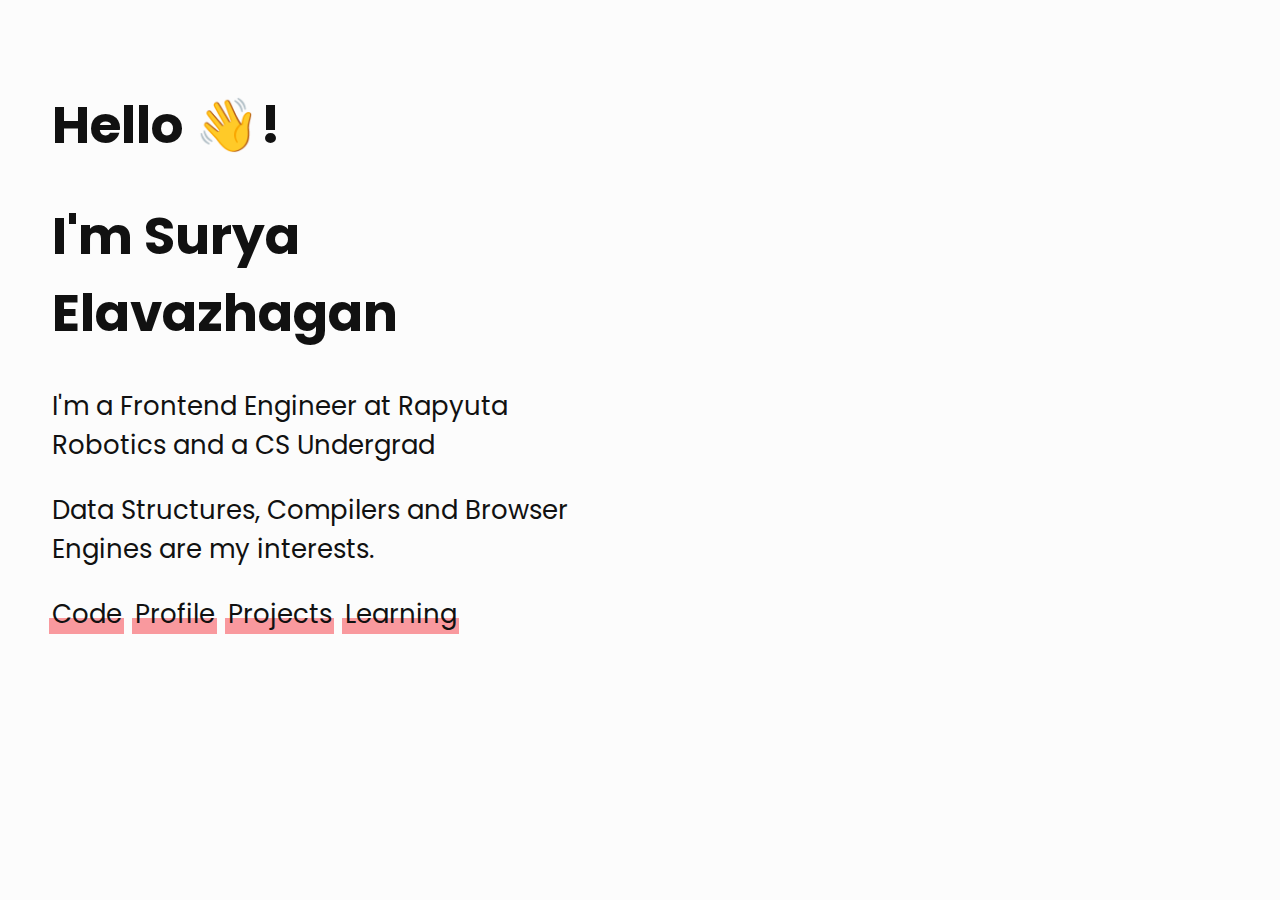
<file: index.html>
<!DOCTYPE html>
<html lang="en">
<head>
  <meta charset="UTF-8">
  <meta name="viewport" content="width=device-width, initial-scale=1.0">
  <title>Surya Elavazhagan</title>
  <link rel="stylesheet" href="https://fonts.googleapis.com/css?family=Poppins:300,400,700,800,900&display=swap">
  <link rel="stylesheet" href="base.css">
</head>
<body>
  <section class="wrapper">
    <h1>Hello 👋!</h1>
    <h1>I'm Surya Elavazhagan</h1>
    <main>
      <p>I'm a Frontend Engineer at Rapyuta Robotics and a CS Undergrad</p>
      <p>Data Structures, Compilers and Browser Engines are my interests.</p>
      <nav class="other-links">
        <a href="https://github.com/SuryaElavazhagan" target="_blank">
          Code
        </a>
        <a href="https://www.linkedin.com/in/surya-elavazhagan" target="_blank">
          Profile
        </a>
        <a href="projects.html">
          Projects
        </a>
        <a href="learning.html">
          Learning
        </a>
      </nav>
    </main>
  </section>
</body>
</html>
</file>
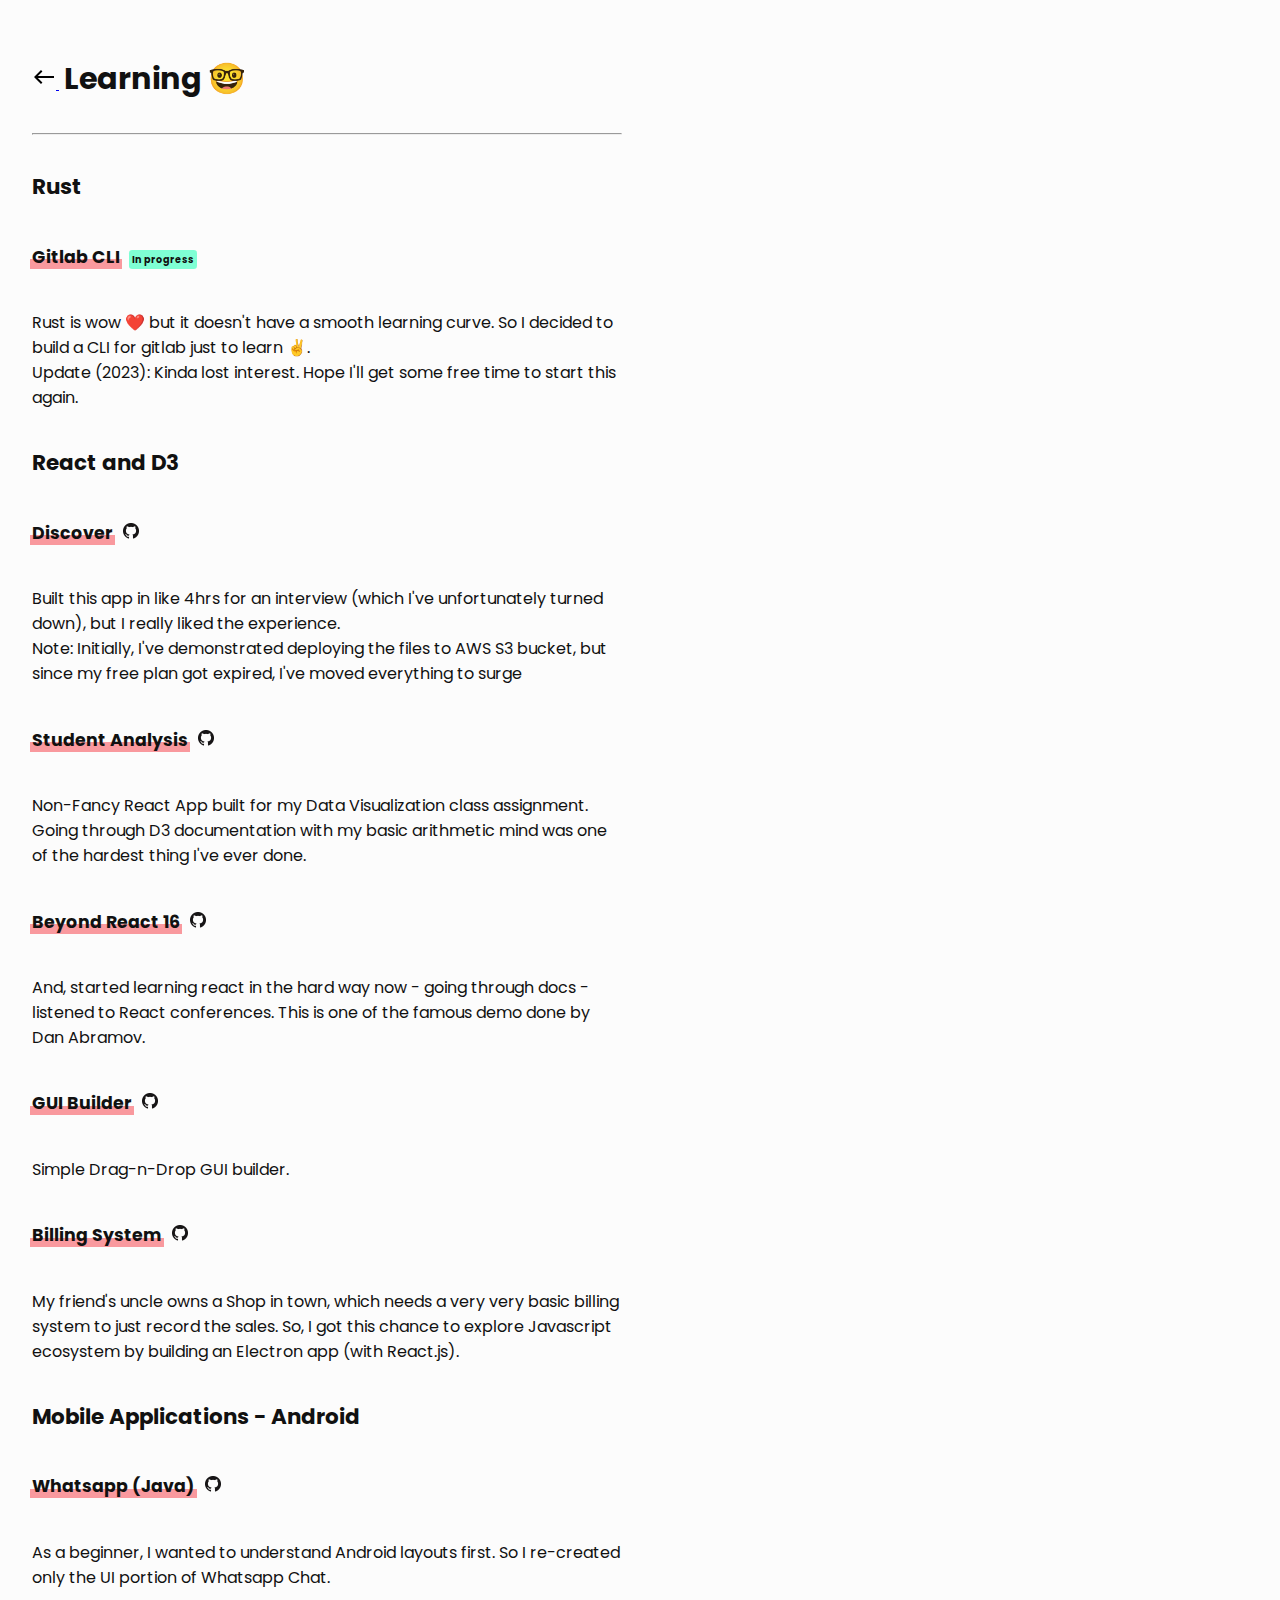
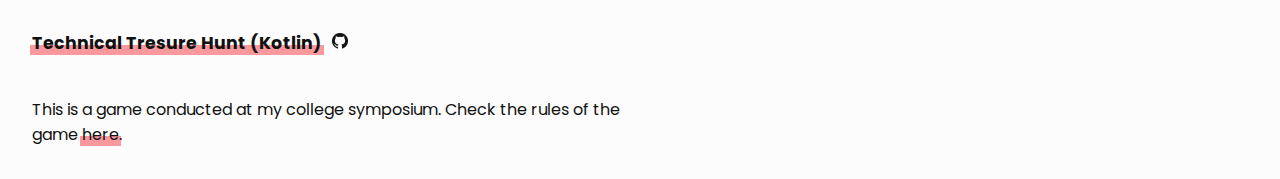
<file: learning.html>
<!DOCTYPE html>
<html lang="en">
<head>
  <meta charset="UTF-8">
  <meta name="viewport" content="width=device-width, initial-scale=1.0">
  <link rel="stylesheet" href="https://fonts.googleapis.com/css?family=Poppins:300,400,700,800,900&display=swap">
  <link rel="stylesheet" href="base.css">
  <link rel="stylesheet" href="projects.css">
  <title>Learning - Surya Elavazhagan</title>
</head>
<body>
  <section class="wrapper">
    <h3>
      <a class="back-button" data-no-style href="index.html">
        <svg xmlns="http://www.w3.org/2000/svg" enable-background="new 0 0 24 24" height="24" viewBox="0 0 24 24" width="24"><rect fill="none" height="24" width="24"/><path d="M9,19l1.41-1.41L5.83,13H22V11H5.83l4.59-4.59L9,5l-7,7L9,19z"/></svg>
      </a>
      Learning 🤓
    </h3>
    <hr>
    <article>
      <div>
        <h5>
          Rust
        </h5>
      </div>
      <h6>
        <a class="font-size-inherit" href="https://github.com/SuryaElavazhagan/glab-cli">Gitlab CLI</a>
        <span class="tag">In progress</span>
      </h6>
      <p>
        Rust is wow ❤️ but it doesn't have a smooth learning curve.
        So I decided to build a CLI for gitlab just to learn ✌️.
        <br>
        Update (2023): Kinda lost interest. Hope I'll get some free time to start this again.
      </p>
    </article>
    <article>
      <div>
        <h5>React and D3</h5>
      </div>
      <h6>
        <a class="font-size-inherit" href="https://tmdb-discover.surge.sh/">Discover</a>
        <a class="code-link" data-no-style href="https://github.com/SuryaElavazhagan/discover">
          <img src="assets/images/github.png" alt="" srcset="">
        </a>
      </h6>
      <p>
        Built this app in like 4hrs for an interview (which I've unfortunately turned down), but I really liked
        the experience.
        <br />
        Note: Initially, I've demonstrated deploying the files to AWS S3 bucket, but since my free plan got expired, I've moved
        everything to surge
      </p>
      <h6>
        <a class="font-size-inherit" href="https://student-analytics.netlify.app">Student Analysis</a>
        <a class="code-link" data-no-style href="https://github.com/SuryaElavazhagan/student-analysis">
          <img src="assets/images/github.png" alt="" srcset="">
        </a>
      </h6>
      <p>
        Non-Fancy React App built for my Data Visualization class assignment. Going through D3 documentation with my basic arithmetic mind was one of the hardest
        thing I've ever done.
      </p>
      <h6>
        <a class="font-size-inherit" href="https://suryaelavazhagan.github.io/dan-demo/">Beyond React 16</a>
        <a class="code-link" data-no-style href="https://github.com/SuryaElavazhagan/dan-demo">
          <img src="assets/images/github.png" alt="" srcset="">
        </a>
      </h6>
      <p>
        And, started learning react in the hard way now - going through docs - listened to React conferences. This is one of the famous
        demo done by Dan Abramov.
      </p>
      <h6>
        <a class="font-size-inherit" href="https://suryaelavazhagan.github.io/gui-builder/">GUI Builder</a>
        <a class="code-link" data-no-style href="https://github.com/SuryaElavazhagan/gui-builder">
          <img src="assets/images/github.png" alt="" srcset="">
        </a>
      </h6>
      <p>
        Simple Drag-n-Drop GUI builder.
      </p>
      <h6>
        <a class="font-size-inherit" href="https://suryaelavazhagan.github.io/billing-system/index.html">Billing System</a>
        <a class="code-link" data-no-style href="https://github.com/SuryaElavazhagan/billing-system">
          <img src="assets/images/github.png" alt="" srcset="">
        </a>
      </h6>
      <p>
        My friend's uncle owns a Shop in town, which needs a very very basic billing system to just record the sales.
        So, I got this chance to explore Javascript ecosystem by building an Electron app (with React.js).
      </p>
    </article>
    <article>
      <div>
        <h5>Mobile Applications - Android</h5>
      </div>
      <h6>
        <a class="font-size-inherit" href="https://suryaelavazhagan.github.io/WhatsappClone/">Whatsapp (Java)</a>
        <a class="code-link" data-no-style href="https://github.com/SuryaElavazhagan/WhatsappClone">
          <img src="assets/images/github.png" alt="" srcset="">
        </a>
      </h6>
      <p>
        As a beginner, I wanted to understand Android layouts first. So I re-created only the UI portion of Whatsapp Chat.
      </p>
      <h6>
        <a class="font-size-inherit" href="https://github.com/SuryaElavazhagan/KratosTTH">Technical Tresure Hunt (Kotlin)</a>
        <a class="code-link" data-no-style href="https://github.com/SuryaElavazhagan/KratosTTH">
          <img src="assets/images/github.png" alt="" srcset="">
        </a>
      </h6>
      <p>
        This is a game conducted at my college symposium. Check the rules of the game
        <a href="https://github.com/SuryaElavazhagan/KratosTTH/blob/master/README.md">here</a>.
      </p>
    </article>
  </section>
</body>
</html>
</file>
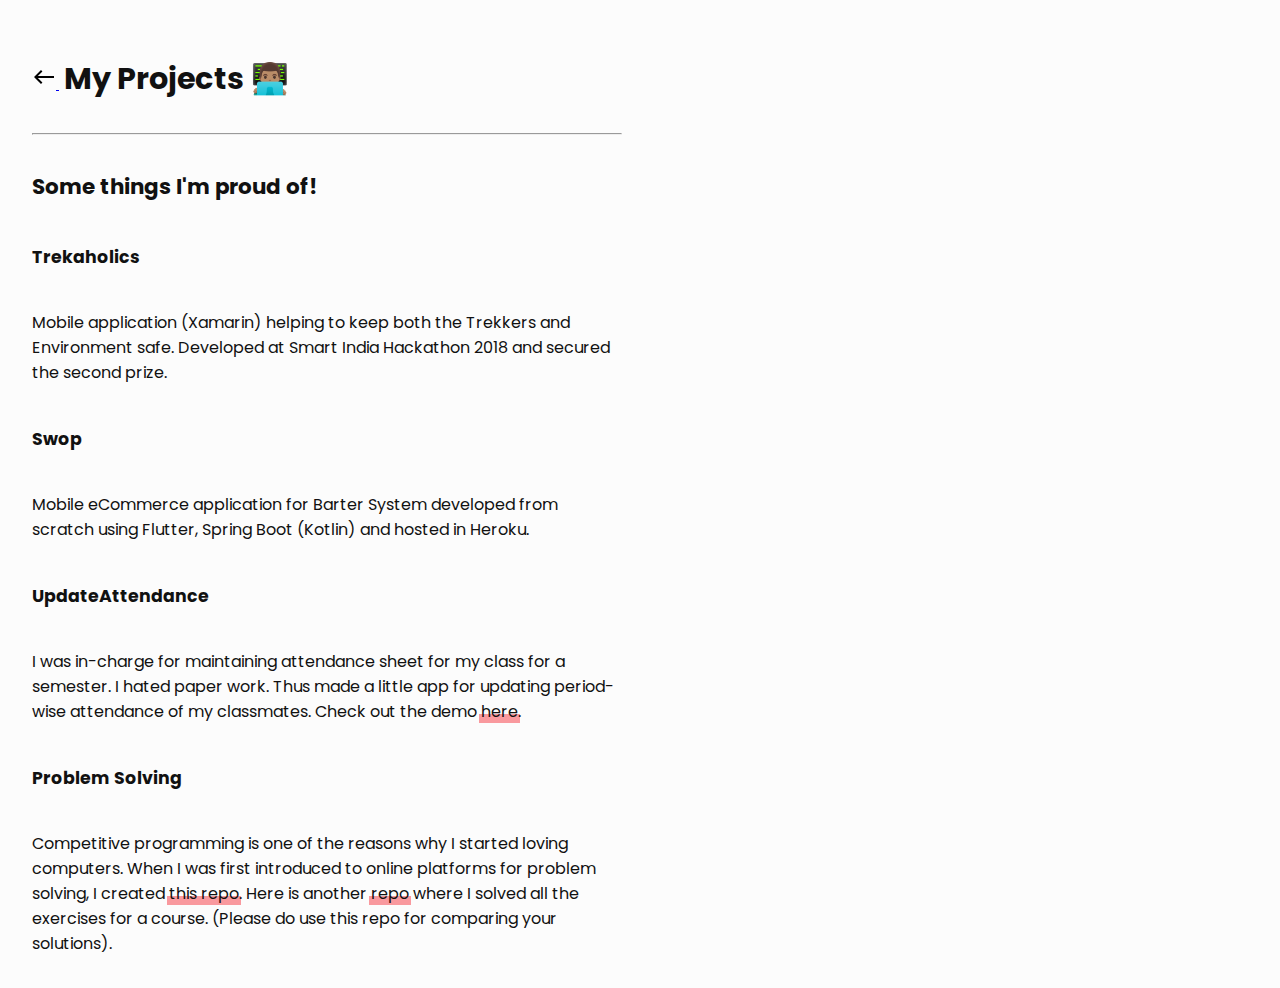
<file: projects.html>
<!DOCTYPE html>
<html lang="en">
<head>
  <meta charset="UTF-8">
  <meta name="viewport" content="width=device-width, initial-scale=1.0">
  <link rel="stylesheet" href="https://fonts.googleapis.com/css?family=Poppins:300,400,700,800,900&display=swap">
  <link rel="stylesheet" href="base.css">
  <link rel="stylesheet" href="projects.css">
  <title>Projects - Surya Elavazhagan</title>
</head>
<body>
  <section class="wrapper">
    <h3>
      <a class="back-button" data-no-style href="index.html">
        <svg xmlns="http://www.w3.org/2000/svg" enable-background="new 0 0 24 24" height="24" viewBox="0 0 24 24" width="24"><rect fill="none" height="24" width="24"/><path d="M9,19l1.41-1.41L5.83,13H22V11H5.83l4.59-4.59L9,5l-7,7L9,19z"/></svg>
      </a>
      My Projects 👨🏽‍💻
    </h3>
    <hr>
    <article>
      <div>
        <h5>Some things I'm proud of!</h5>
      </div>
      <h6>Trekaholics</h6>
      <p>Mobile application (Xamarin) helping to keep both the Trekkers and Environment safe. Developed at Smart India Hackathon 2018 and secured the second prize. </p>
      <h6>Swop</h6>
      <p>
        Mobile eCommerce application for Barter System developed from scratch using Flutter, Spring Boot (Kotlin) and hosted in Heroku.
      </p>
      <h6>
        UpdateAttendance
      </h6>
      <p>
        I was in-charge for maintaining attendance sheet for my class for a semester. I hated paper work. Thus made a little app for updating period-wise attendance of my classmates.
        Check out the demo <a style="font-size: inherit;" href="https://suryaelavazhagan.github.io/UpdateAttendance/index.html">here</a>.
      </p>
      <h6>Problem Solving</h6>
      <p>
        Competitive programming is one of the reasons why I started loving computers. When I was first introduced to online platforms for problem solving,
        I created <a href="https://github.com/SuryaElavazhagan/fictional-octo-tribble">this repo</a>. Here is another <a href="https://github.com/SuryaElavazhagan/Data-Structure-and-Algorithms">repo</a>
        where I solved all the exercises for a course. (Please do use this repo for comparing your solutions).
      </p>
    </article>
  </section>
</body>
</html>
</file>
<file: base.css>
*, *::before, *::after {
  box-sizing: border-box;
}

::selection {
  color: white;
  background-color: rgba(244,6,18, 0.6);
}

html {
  font-size: 16px;
}

body {
  margin: 0;
  padding: 0;
  font-family: Poppins;
  -webkit-font-smoothing: antialiased;
  -moz-osx-font-smoothing: grayscale;
  font-size: calc(0.6em + 0.5vw);
  background-color: #fcfcfc;
  color: #111111;
}

.wrapper {
  width: 100%;
  padding: 1.5em;
  max-width: 26em;
}

a:not([data-no-style]) {
  color: #111111;
  position: relative;
  text-decoration: none;
}

a:not([data-no-style]):hover::after {
  top: 0%;
}

a:not([data-no-style])::after {
  content: "";
  position: absolute;
  z-index: -1;
  top: 60%;
  left: -0.1em;
  right: -0.1em;
  bottom: 0;
  transition: top 200ms cubic-bezier(0, .8, .13, 1);
  background-color: rgba(244,6,18, 0.4);
}

.other-links {
  display: flex;
  flex-wrap: wrap;
}

.other-links > a {
  margin-right: 0.5em;
}

.tag {
  font-size: 0.6rem;
  background-color: aquamarine;
  border-radius: 0.2rem;
  padding: 0.2rem;
  margin: 0 0.3rem;
}

.back-button {
  margin: 0 0.3rem 0 0;
}

.font-size-inherit {
  font-size: inherit;
}


@media screen and (min-width: 50em) {
  body {
    font-size: calc(0.9em + 0.9vw);
  }
}
@media screen and (min-width: 100em) {
  body {
    font-size: 2.75em;
  }
}
@media print {
  body {
    font-size: 1.5em;
  }
}

@media screen and (min-width: 50em) {
  .wrapper {
    padding: 2em;
  }
}

@media screen and (max-width: 50em) {
  body {
    font-size: 1.5em;
  }
}
</file>
<file: projects.css>
.wrapper {
  padding: 1em 2em 1rem 2rem;
}

p, a {
  font-size: 1rem;
}

.code-link {
  display: inline-flex;
}

.code-link > img {
  width: 1rem;
  height: 1rem;
  margin: 0 0 0 0.4rem;
}
</file>
